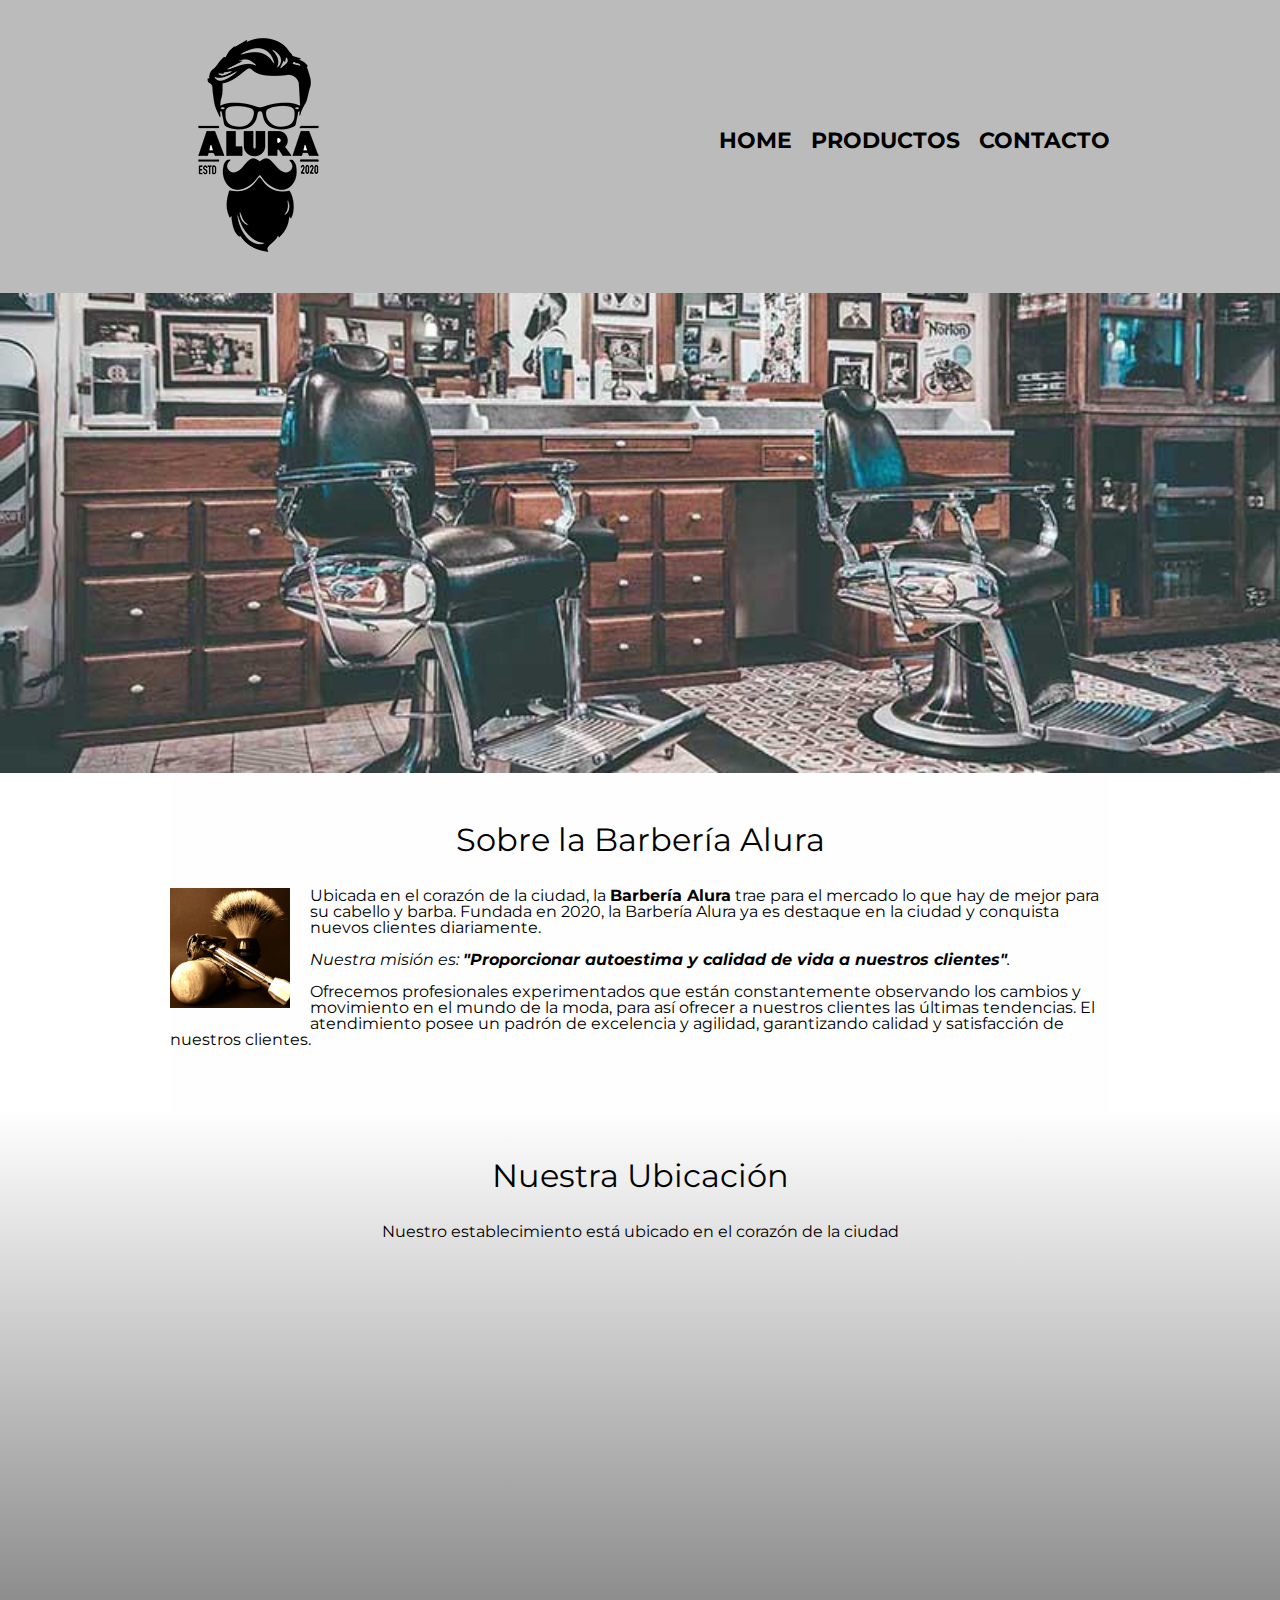
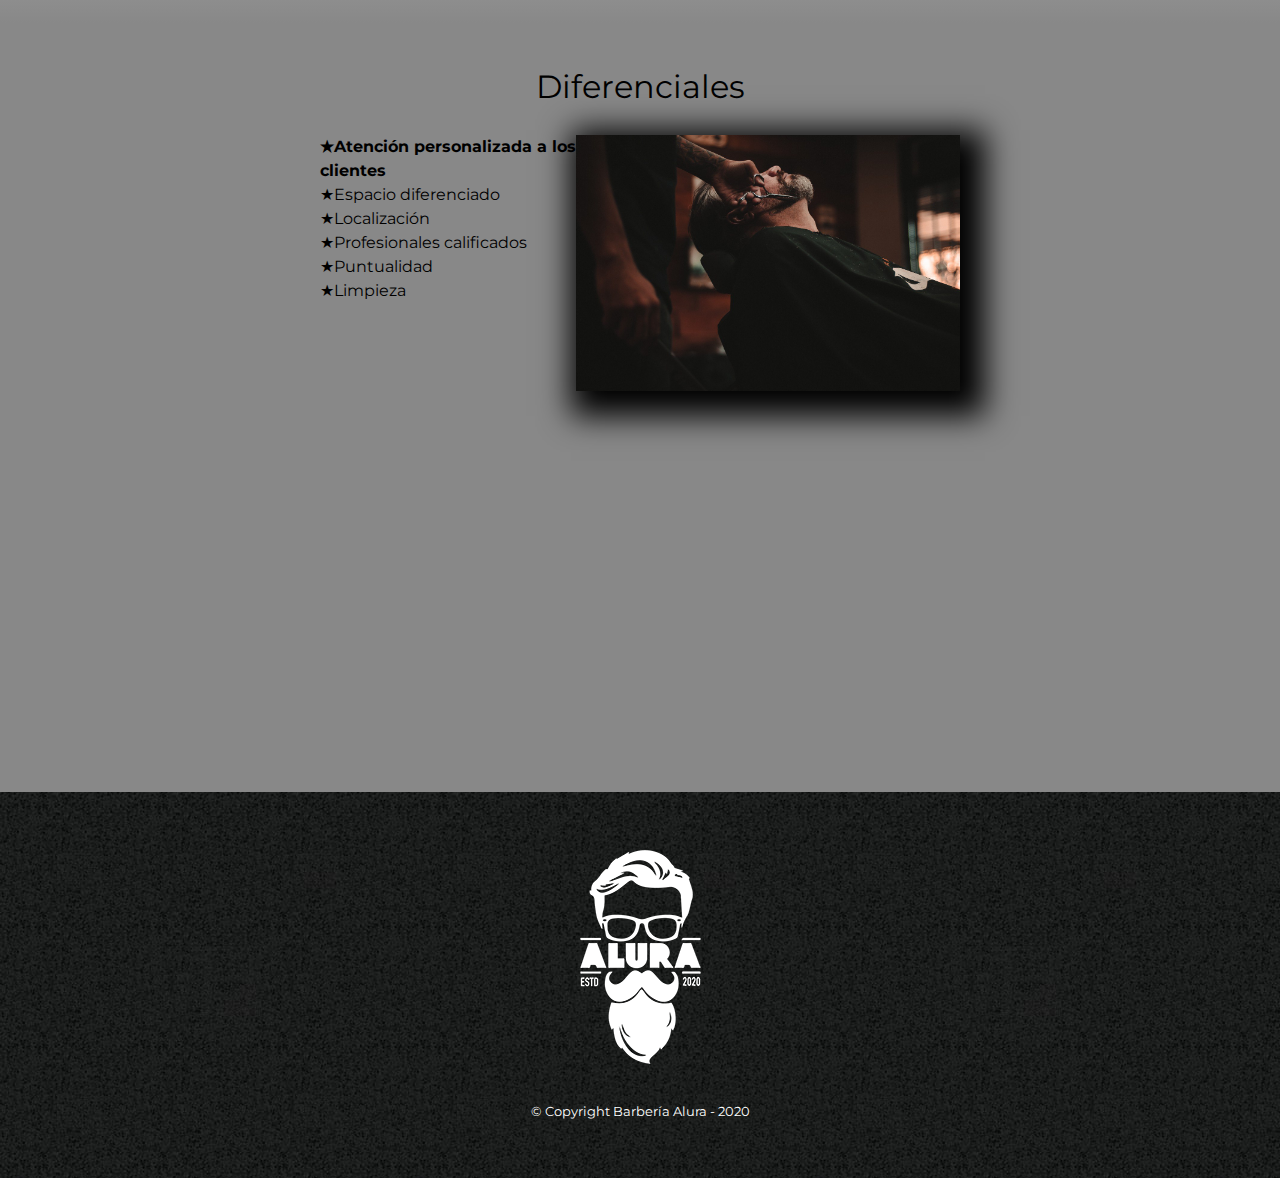
<file: 1769-HTML5 y CSS3 parte4 - aula0/index.html>
<!DOCTYPE html>

<html lang="es">
    
    <head>

        <meta charset="UTF-8">
        <meta name="viewport" content="width=device-width"> 
        <title>Barbería Alura</title>
        <link rel="stylesheet" href="reset.css">
        <link rel="stylesheet" href="style.css">
        <link rel="preconnect" href="https://fonts.googleapis.com">
        <link rel="preconnect" href="https://fonts.gstatic.com" crossorigin>
        <link href="https://fonts.googleapis.com/css2?family=Montserrat:wght@300&display=swap" rel="stylesheet">
    
    </head>

    <body>

        <header>
            <div class="caja">
                <h1><img src="imagenes/logo.png"></h1>
                <nav>
                    <ul>
                        <li><a href="index.html">Home</a></li>
                        <li><a href="productos.html">Productos</a></li>
                        <li><a href="contacto.html">Contacto</a></li>
                    </ul>
                </nav>
            </div>
        </header>

        <img class="banner" src="banner/banner.jpg">

        <main>

            <section class="principal">

                <h2 class="titulo-principal">Sobre la Barbería Alura</h2>

                <img class="utensilios" src="./imagenes/utensilios.jpg" alt="Utensilios de un Barbero">
    
                <p>Ubicada en el corazón de la ciudad, la <strong>Barbería Alura</strong> trae para el mercado lo que hay de mejor para su cabello y barba. Fundada en 2020, la Barbería Alura ya es destaque en la ciudad y conquista nuevos clientes diariamente.</p>
    
                <p id="mision"><em>Nuestra misión es: <strong>"Proporcionar autoestima y calidad de vida a nuestros clientes"</strong>.</em></p>
    
                <p>Ofrecemos profesionales experimentados que están constantemente observando los cambios y movimiento en el mundo de la moda, para así ofrecer a nuestros clientes las últimas tendencias. El atendimiento posee un padrón de excelencia y agilidad, garantizando calidad y satisfacción de nuestros clientes.</p> 
    
            </section>

            <section class="mapa">
                <h3 class="titulo-principal">Nuestra Ubicación</h3>
                <p>Nuestro establecimiento está ubicado en el corazón de la ciudad</p>
                <div class="mapa-contenido">
                    <iframe src="https://www.google.com/maps/embed?pb=!1m16!1m12!1m3!1d3656.4288410000345!2d-46.63605992516458!3d-23.588948378780763!2m3!1f0!2f0!3f0!3m2!1i1024!2i768!4f13.1!2m1!1scaelum%20alura!5e0!3m2!1sen!2smx!4v1681499545438!5m2!1sen!2smx" width="100%" height="300" style="border:0;" allowfullscreen="" loading="lazy" referrerpolicy="no-referrer-when-downgrade"></iframe>
                </div>
                
            </section>
    
            <section class="diferenciales">
    
                <h3 class="titulo-principal">Diferenciales</h3>

                <div class="contenido-diferenciales">
                    <ul class="lista-diferenciales">
                        <li class="items">Atención personalizada a los clientes</li>
                        <li class="items">Espacio diferenciado</li>
                        <li class="items">Localización</li>
                        <li class="items">Profesionales calificados</li>
                        <li class="items">Puntualidad</li>
                        <li class="items">Limpieza</li>
                    </ul><img src="diferenciales/diferenciales.jpg" class="imagen-diferenciales">
                </div>

                <div class="video">
                    <iframe width="100%" height="315" src="https://www.youtube.com/embed/wcVVXUV0YUY" title="YouTube video player" frameborder="0" allow="accelerometer; autoplay; clipboard-write; encrypted-media; gyroscope; picture-in-picture; web-share" allowfullscreen></iframe>
                </div>
            
            </section>

        </main>
       
        <footer>
            <img src="imagenes/logo-blanco.png">
            <p class="copyright">&copy Copyright Barbería Alura - 2020</p>
        </footer>
        
    </body>
</html>
</file>
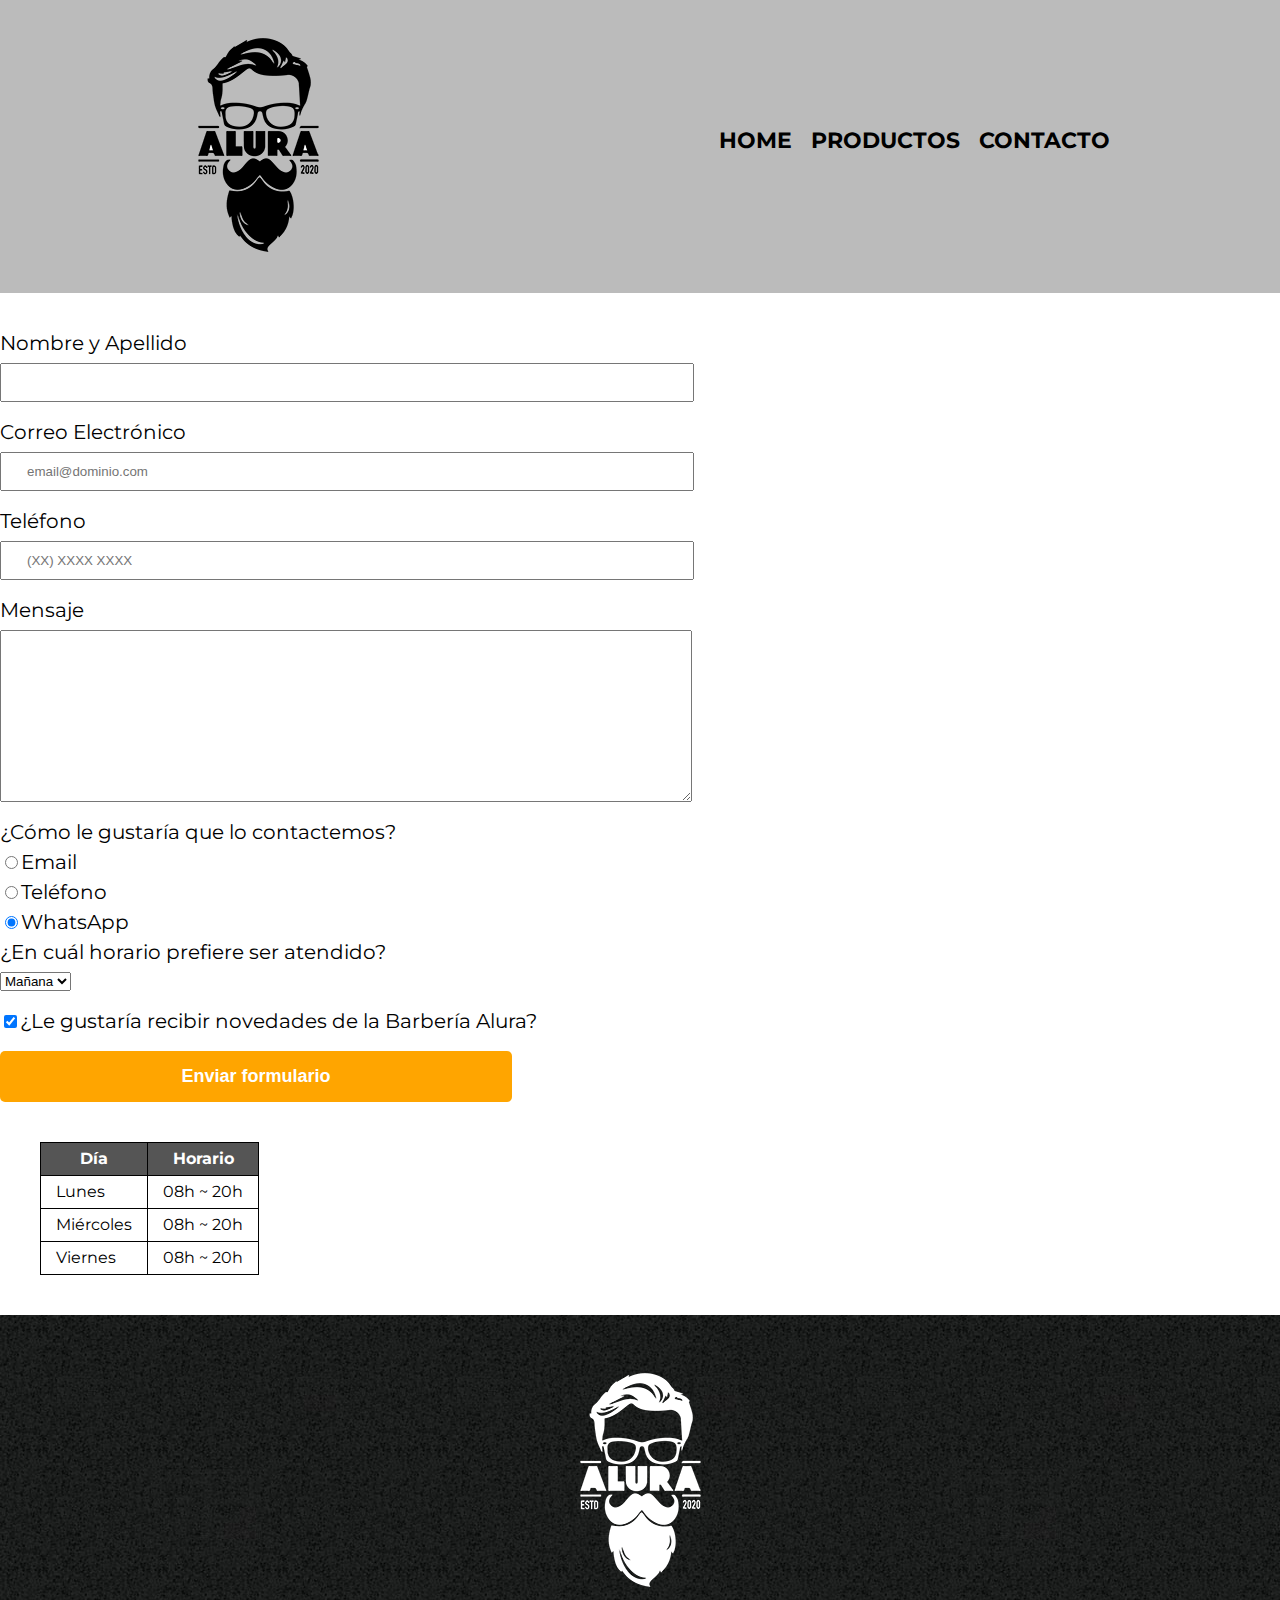
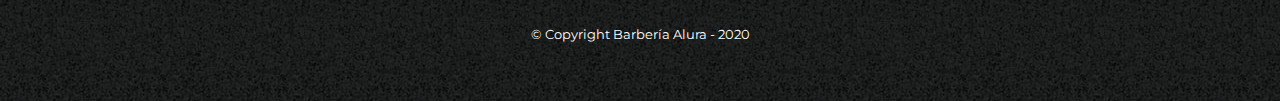
<file: 1769-HTML5 y CSS3 parte4 - aula0/contacto.html>
<!DOCTYPE html>

<html>
    <head>
        <meta charset="UTF-8">
        <meta name="viewport" content="width=device-width">
        <title>Contacto - Barbería Alura</title>
        <link rel="stylesheet" href="reset.css">
        <link rel="stylesheet" href="style.css">
        <link rel="preconnect" href="https://fonts.googleapis.com">
        <link rel="preconnect" href="https://fonts.gstatic.com" crossorigin>
        <link href="https://fonts.googleapis.com/css2?family=Montserrat:wght@300&display=swap" rel="stylesheet">
    </head>
    <body>
        <header>
            <div class="caja">
                <h1><img src="imagenes/logo.png" alt="Logo de la Barbería Alura"></h1>
                <nav>
                    <ul>
                        <li><a href="index.html">Home</a></li>
                        <li><a href="productos.html">Productos</a></li>
                        <li><a href="contacto.html">Contacto</a></li>
                    </ul>
                </nav>
            </div>
        </header>
        <main>
            <form>
                <label for="nombreapellido">Nombre y Apellido</label>
                <input type="text" id="nombreapellido" class="input-padron" required>

                <label for="correoelectronico">Correo Electrónico</label>
                <input type="email" id="correoelectronico" class="input-padron" required placeholder="email@dominio.com">

                <label for="telefono">Teléfono</label>
                <input type="tel" id="telefono" class="input-padron" required placeholder="(XX) XXXX XXXX">

                <label for="mensaje">Mensaje</label>
                <textarea cols="70" rows="10" id="mensaje" class="input-padron" required></textarea>
                
                <fieldset>
                    <legend>¿Cómo le gustaría que lo contactemos?</legend>

                    <label for="radio-email"><input type="radio" name="contacto" value="email" id="radio-email">Email</label>
                    
                    <label for="radio-telefono"><input type="radio" name="contacto" value="telefono" id="radio-telefono">Teléfono</label>
                    
                    <label for="radio-whatsapp"><input type="radio" name="contacto" value="whatsapp" id="radio-whatsapp" checked>WhatsApp</label>
                    
                </fieldset>
               
                <fieldset>
                    <legend>¿En cuál horario prefiere ser atendido?</legend>
                    <select>
                        <option>Mañana</option>
                        <option>Tarde</option>
                        <option>Noche</option>
                    </select>
                </fieldset>
                
                <label class="checkbox"><input type="checkbox" checked>¿Le gustaría recibir novedades de la Barbería Alura?</label>                
                
                <input type="submit" value="Enviar formulario" class="enviar">

            </form>

            <table>
                <thead>
                    <tr>
                        <th>Día</th>
                        <th>Horario</th>
                    </tr>
                </thead>
                <tbody>
                    <tr>
                        <td>Lunes</td>
                        <td>08h ~ 20h</td>
                    </tr>
                    <tr>
                        <td>Miércoles</td>
                        <td>08h ~ 20h</td>
                    </tr>
                    <tr>
                        <td>Viernes</td>
                        <td>08h ~ 20h</td>
                    </tr>
                </tbody>
            </table>
        </main>
        <footer>
            <img src="imagenes/logo-blanco.png"  alt="Logo de la Barbería Alura">
            <p class="copyright">&copy Copyright Barbería Alura - 2020</p>
        </footer>
    </body>
</html>
</file>
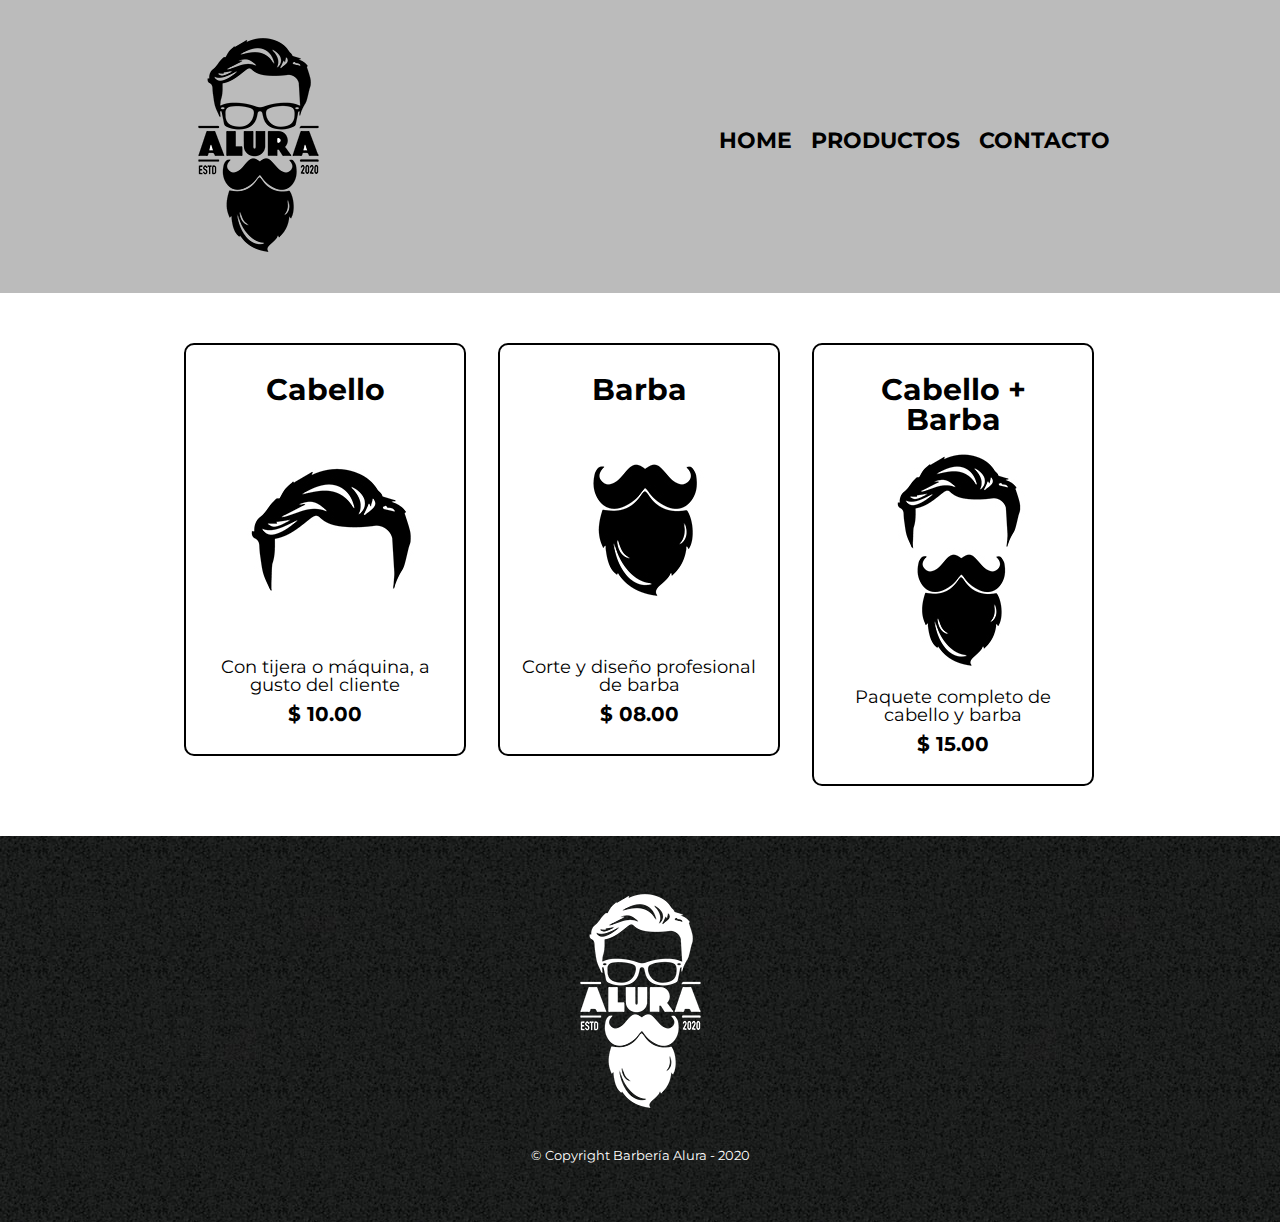
<file: 1769-HTML5 y CSS3 parte4 - aula0/productos.html>
<!DOCTYPE html>

<html>
    <head>
        <meta charset="UTF-8">
        <meta name="viewport" content="width=device-width">
        <title>Productos - Barbería Alura</title>
        <link rel="stylesheet" href="reset.css">
        <link rel="stylesheet" href="style.css">
        <link rel="preconnect" href="https://fonts.googleapis.com">
        <link rel="preconnect" href="https://fonts.gstatic.com" crossorigin>
        <link href="https://fonts.googleapis.com/css2?family=Montserrat:wght@300&display=swap" rel="stylesheet">
    </head>
    <body>
        <header>
            <div class="caja">
                <h1><img src="imagenes/logo.png"></h1>
                <nav>
                    <ul>
                        <li><a href="index.html">Home</a></li>
                        <li><a href="productos.html">Productos</a></li>
                        <li><a href="contacto.html">Contacto</a></li>
                    </ul>
                </nav>
            </div>
        </header>

        <main>
            <ul class="productos">
                <li>
                    <h2>Cabello</h2>
                    <img src="imagenes/cabello.jpg">
                    <p class="producto-descripcion">Con tijera o máquina, a gusto del cliente</p>
                    <p class="producto-precio">$ 10.00</p>
                </li>
                <li>
                    <h2>Barba</h2>
                    <img src="imagenes/barba.jpg">
                    <p class="producto-descripcion">Corte y diseño profesional de barba</p>
                    <p class="producto-precio">$ 08.00</p>
                </li>
                <li>
                    <h2>Cabello + Barba</h2>
                    <img src="imagenes/cabello+barba.jpg">
                    <p class="producto-descripcion">Paquete completo de cabello y barba</p>
                    <p class="producto-precio">$ 15.00</p>
                </li>
            </ul>
        </main>

        <footer>
            <img src="imagenes/logo-blanco.png">
            <p class="copyright">&copy Copyright Barbería Alura - 2020</p>
        </footer>
    </body>
</html>
</file>
<file: 1769-HTML5 y CSS3 parte4 - aula0/style.css>
body{
    font-family: 'Montserrat', sans-serif;
}

header {
    background-color: #BBBBBB;
    padding: 20px 0;
}

.caja{
    width: 940px;
    position: relative;
    margin: 0 auto;
}

nav{
    position: absolute;
    top:110px;
    right: 0;
}

nav li{
    display: inline;
    margin: 0 0 0 15px;
}

nav a{
    text-transform: uppercase;
    color: #000000;
    font-weight: bold;
    font-size: 22px;
    text-decoration: none;
}

nav a:hover{
    color: #c78c19;
    text-decoration: underline;
}

.productos{
    width: 940px;
    margin: 0 auto;
    padding: 50px;
}


.productos li{
    display: inline-block;
    text-align: center;
    width: 30%;
    vertical-align: top;
    margin: 0 1.5%;
    padding: 30px 20px;
    box-sizing: border-box;
    border: 2px solid #000000;
    border-radius: 10px;
}

.productos li:hover{
    border-color:#c78c19;
}

.productos li:active{
    border-color:#088c19;
}

.productos h2{
    font-size: 30px;
    font-weight: bold;
}

.productos li:hover h2{
    font-size: 33px;
}

.producto-descripcion{
    font-size: 18px;
}

.producto-precio{
    font-size: 20px;
    font-weight: bold;
    margin-top:10px;
}

footer{
    text-align: center;
    background: url(imagenes/bg.jpg);
    padding:40px;
}

.copyright{
    color:#FFFFFF;
    font-size: 13px;
    margin:20px;
}

form{
    margin: 40px 0;
}

form label, form legend{
    display: block;
    font-size: 20px;
    margin: 0 0 10px;
}

.input-padron{
    display: block;
    margin: 0 0 20px;
    padding: 10px 25px;
    width: 50%;
}

.checkbox{
    margin:20px 0;
}

.enviar{
    width: 40%;
    padding: 15px 0;
    font-size: 18px;
    font-weight: bold;
    color:white;
    background: orange;
    border:none;
    border-radius: 5px;
    transition: 1s all;
    cursor:pointer;
}

.enviar:hover{
    background: darkorange;
    transform: scale(1.2);
}

table{
    margin: 40px 40px;
}

thead{
    background: #555555;
    color:white;
    font-weight: bold;
}

td,th{
    border: 1px solid #000000;
    padding: 8px 15px;
}

/*Aquí inicia el CSS PARA NUESTRA HOME*/

.banner{
    width: 100%;
}

.principal{
    background: #fefefe;
    padding: 3em 0;
    width: 940px;
    margin: 0 auto;
}

.titulo-principal{
    text-align: center;
    font-size: 2em;
    margin: 0 0 1em;
    clear: left;
}

.principal p{
    margin: 0 0 1em;
}

.principal strong{
    font-weight: bold;
}

.principal em{
    font-style: italic;
}

.utensilios {
    width: 120px;
    float: left;
    margin: 0 20px 20px 0;
}

.mapa{
    padding: 3em 0;
    background: linear-gradient(#fefefe, #888888);
}

.mapa p{
    margin: 0 0 2em;
    text-align: center;
}

.mapa-contenido{
    width: 940px;
    margin: 0 auto;
}

.diferenciales{
    padding: 3em 0;
    background: #888888;
}

.contenido-diferenciales{
    width: 640px;
    margin: 0 auto;
}

.lista-diferenciales{
    width: 40%;
    display: inline-block;
    vertical-align: top;
}

.items{
    line-height: 1.5;
}

.items:before{
    content: "★";
}

.items:first-child{
    font-weight: bold;
}

.imagen-diferenciales{
    width: 60%;
    transition: 400ms;
    box-shadow: 10px 10px 30px 15px #000000;
}

.imagen-diferenciales:hover{
    opacity: 0.3;
}

.video{
    width: 560px;
    margin: 1em auto;
}

@media screen and (max-width:480px){
    h1{
        text-align: center;
    }
    nav{
        position: static;
    }
    .caja,.principal,.mapa-contenido,.contenido-diferenciales,.video{
        width: auto;
    }
    .lista-diferenciales,.imagen-diferenciales{
        width: 100%;
    }
    .productos h2,.productos img,.producto-descripcion,.producto-precio,.productos li,.productos{
        width: auto;
    }
}

@media screen and (max-width:1024px){
    .caja,.principal,.mapa-contenido{
        width: auto;
    }
    .productos h2,.productos img,.producto-descripcion,.producto-precio,.productos li,.productos{
        width: auto;
    }
    .productos li{
        display: block;
    }
    form{
        padding: 12px;
    }
    .principal{
        padding: 12px;
    }
    nav{
        padding: 35px;
    }
}
</file>
